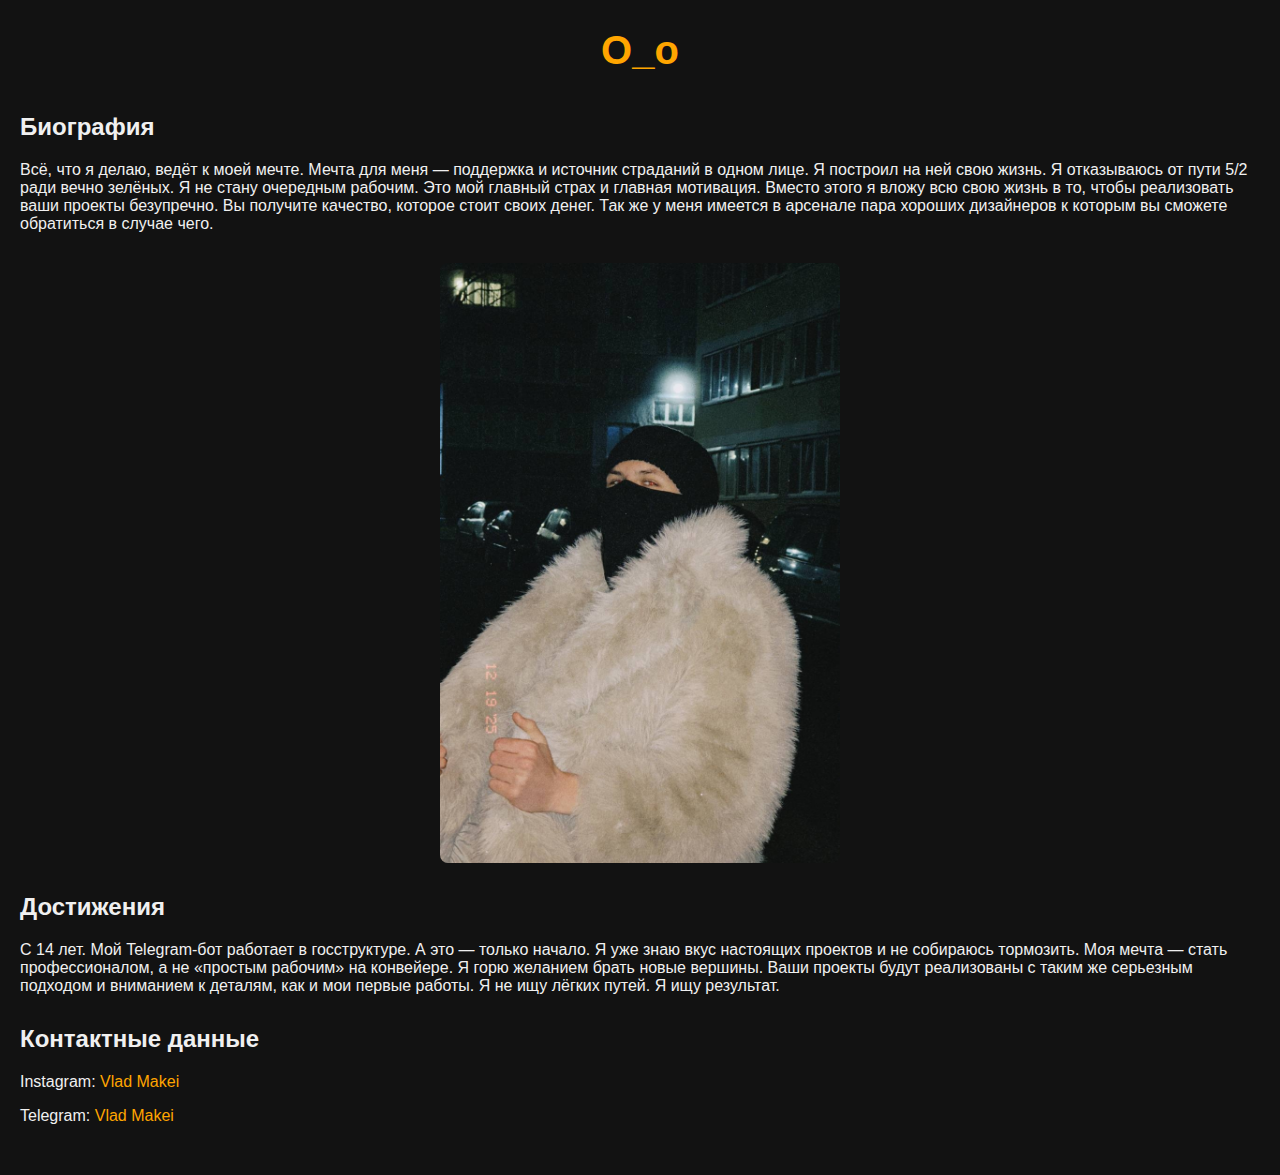
<file: index.html>
<!DOCTYPE html>
<html lang="ru">
<head>
<meta charset="UTF-8" />
<meta name="viewport" content="width=device-width, initial-scale=1" />
<title>vlad.codes</title>
<link rel="stylesheet" href="style.css" />
</head>
<body>
<header>
  <h1>O_o</h1>
</header>

<section class="biography">
  <h2>Биография</h2>
  <p>Всё, что я делаю, ведёт к моей мечте. 
Мечта для меня — поддержка и источник страданий в одном лице. Я построил на ней свою жизнь.

Я отказываюсь от пути 5/2 ради вечно зелёных. Я не стану очередным рабочим. Это мой главный страх и главная мотивация.

Вместо этого я вложу всю свою жизнь в то, чтобы реализовать ваши проекты безупречно. Вы получите качество, которое стоит своих денег.

Так же у меня имеется в арсенале пара хороших дизайнеров к которым вы сможете обратиться в случае чего.</p>
</section>

<section class="photo">
  <img src="images/uakonch2.jpg" alt="Фото" />
</section>

<section class="achievements">
  <h2>Достижения</h2>
  <ul>
    <li>С 14 лет. Мой Telegram-бот работает в госструктуре. А это — только начало.

Я уже знаю вкус настоящих проектов и не собираюсь тормозить. Моя мечта — стать профессионалом, а не «простым рабочим» на конвейере.

Я горю желанием брать новые вершины. Ваши проекты будут реализованы с таким же серьезным подходом и вниманием к деталям, как и мои первые работы.

Я не ищу лёгких путей. Я ищу результат.</li>
  </ul>
</section>

<section>
  
</section>

<section class="contacts">
  <h2>Контактные данные</h2>
  <p>Instagram: <a href="https://www.instagram.com/kit_bloxastiy/" target="_blank">Vlad Makei</a></p>
  <p>Telegram: <a href="https://t.me/cavok21" target="_blank">Vlad Makei</a></p>
</section>

</body>
</html>
</file>
<file: style.css>
body {
  background-color: #121212;
  color: #f0f0f0;
  font-family: Arial, sans-serif;
  margin: 0;
  padding: 20px;
}
header {
  text-align: center;
  margin-bottom: 40px;
}
h1 {
  font-size: 2.5em;
  margin: 0.2em 0;
  color: #ffa500;
}
section {
  margin-bottom: 30px;
}
.photo img {
  max-width: 400px;
  border-radius: 8px;
  display: block;
  margin: 0 auto;
}
a {
  color: #ffa500;
  text-decoration: none;
}
a:hover {
  text-decoration: underline;
}
ul {
  list-style: none;
  padding-left: 0;
}
ul li {
  margin-bottom: 8px;
}
</file>
